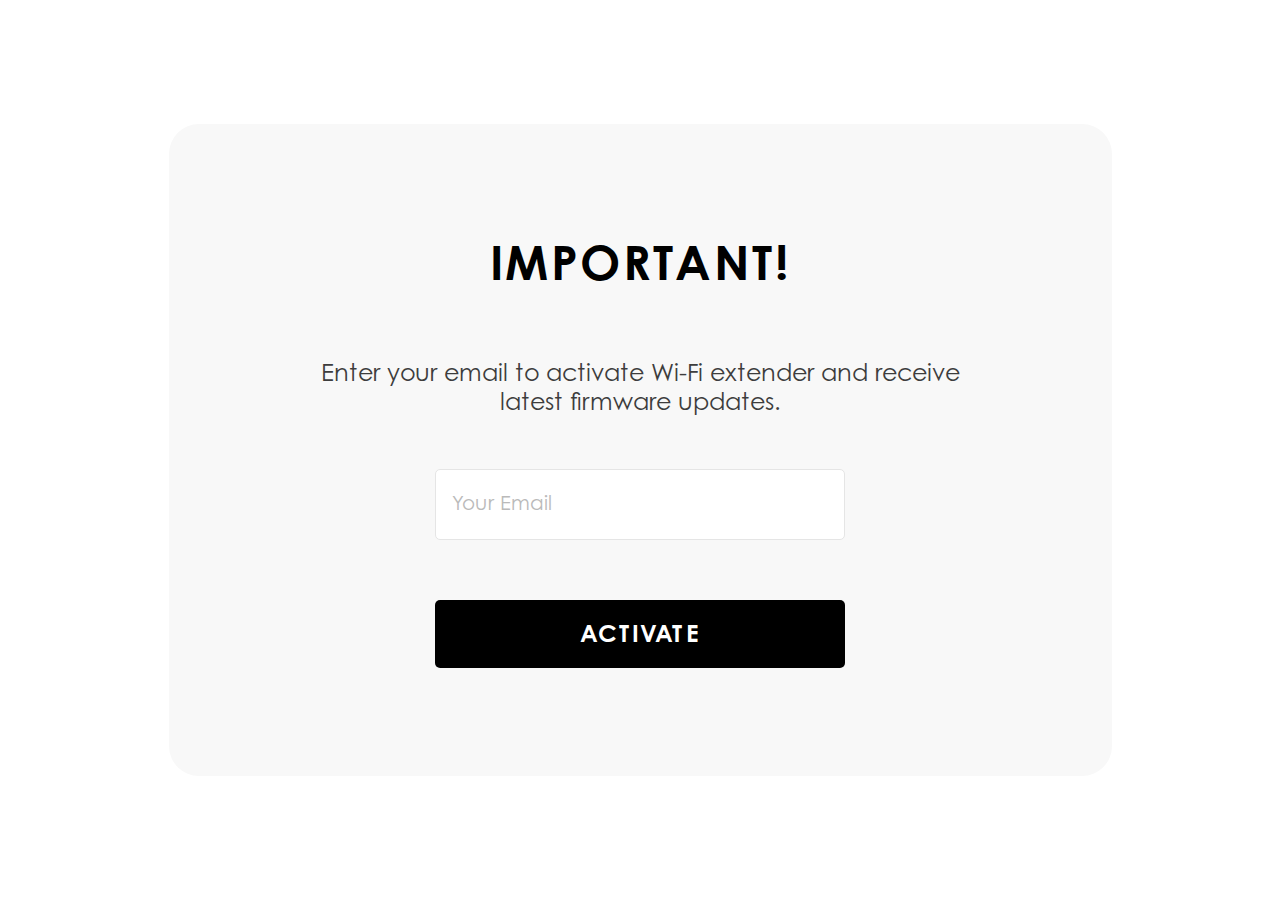
<file: app/index.html>
<!DOCTYPE html>
<html lang="ru">

<head>
	<meta charset="UTF-8">
	<meta name="viewport" content="width=device-width, initial-scale=1.0">
	<title>Главная</title>
	<link rel="stylesheet" href="css/style.min.css">
</head>

<body>




	<!-- WRAPPER start -->
	<div class="wrapper activate">
		<!-- MAIN start  -->
		<main class="activate__content content">
			<div class="activate__title title">IMPORTANT!</div>
			<div class="activate__descr descr">Enter your email to activate Wi-Fi extender and receive latest firmware
				updates.</div>
			<div class="activate__container container">
				<input class="activate__input" type="text" placeholder="Your Email">
				<button onclick="document.location='menu.html'" class="activate__blackbtn blackbtn"
					disabled>ACTIVATE</button>
			</div>
		</main>
		<!-- MAIN end -->
	</div>
	<!-- WRAPPER end -->




	<!-- SCRIPTS start  -->
	<script src="js/main.min.js"></script>



</body>

</html>
</file>
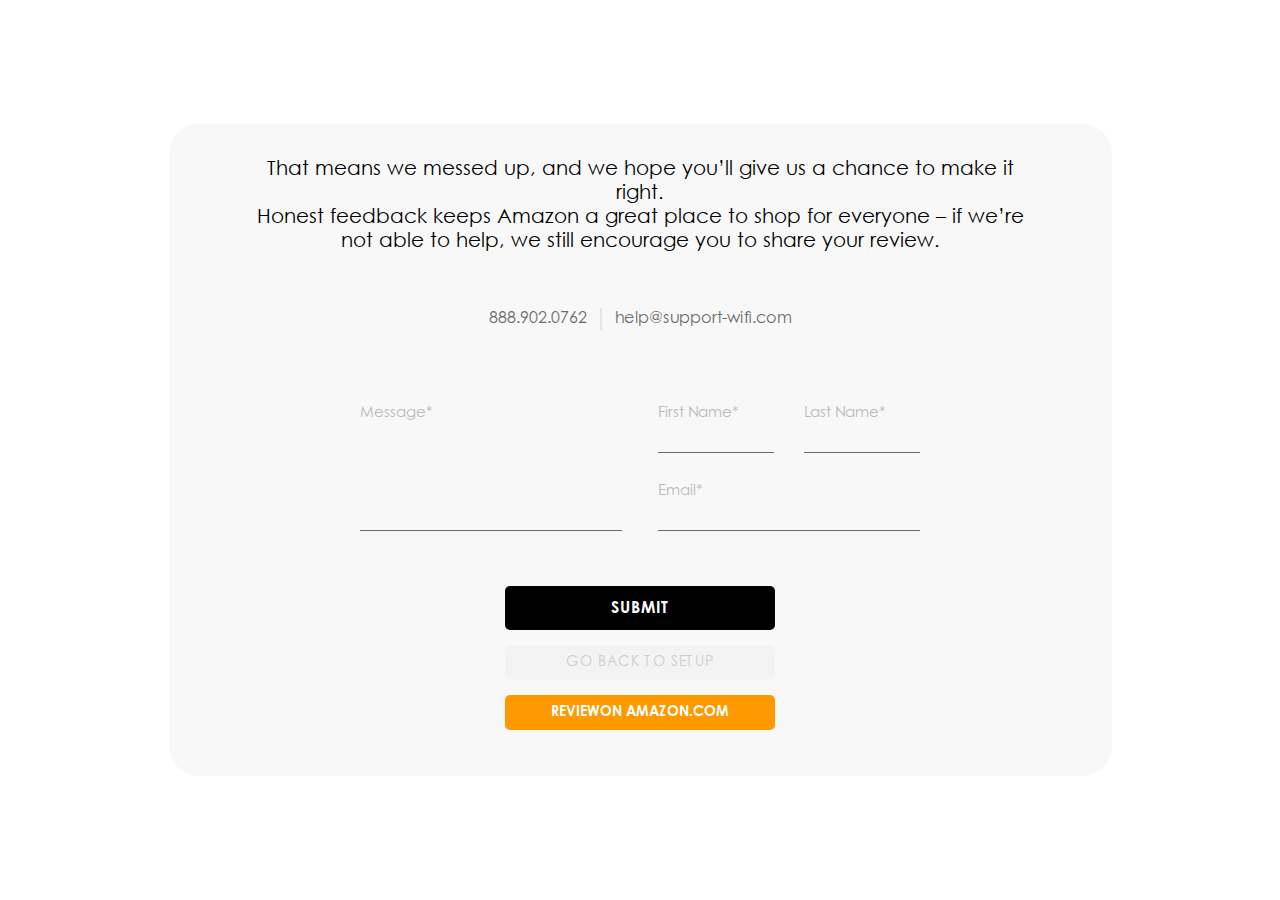
<file: app/badrating.html>
<!DOCTYPE html>
<html lang="ru">

<head>
	<meta charset="UTF-8">
	<meta name="viewport" content="width=device-width, initial-scale=1.0">
	<title>Главная</title>
	<link rel="stylesheet" href="css/style.min.css">
</head>

<body>




	<!-- WRAPPER start -->
	<div class="wrapper badrating">
		<!-- MAIN start  -->
		<main class="badrating__content content">
			<div class="badrating__descr">
				<p>That means we messed up, and we hope you’ll give us a chance to make it right.</p>
				<p>Honest feedback keeps Amazon a great place to shop for everyone – if we’re not able to help, we still
					encourage you to share your review.</p>
			</div>
			<div class="badrating__topic">
				<p>888.902.0762</p><span></span>
				<p>help@support-wifi.com</p>
			</div>
			<div class="badrating__form form">
				<div class="form__column form__column_1">
					<label class="form__message input__box">
						<p class="input__title">Message*</p>
						<textarea class="textarea" name="Message"></textarea>
					</label>
				</div>
				<div class="form__column form__column_2">
					<div class="form__row">
						<label class=" form__firstname input__box">
							<p class="input__title">First Name*</p>
							<input class="" type="text">
						</label>
						<label class="form__lastname input__box">
							<p class="input__title">Last Name*</p>
							<input class="" type="text">
						</label>
					</div>
					<div class="form__row">
						<label class="form__email input__box">
							<p class="input__title">Email*</p>
							<input class="" type="email">
						</label>
					</div>
				</div>
			</div>
			<div class="badrating__container ">
				<button class="badrating__blackbtn blackbtn">SUBMIT</button>
				<div class="grey-oran-cont">
					<a href="getstarted.html" class="badrating__greybtn greybtn">GO BACK TO SETUP</a>
					<a href="#" class="badrating__orangebtn orangebtn">REVIEWON AMAZON.COM</a>
				</div>
			</div>
		</main>
		<!-- MAIN end -->
	</div>
	<!-- WRAPPER end -->




	<!-- SCRIPTS start  -->
	<script src="js/main.min.js"></script>



</body>

</html>
</file>
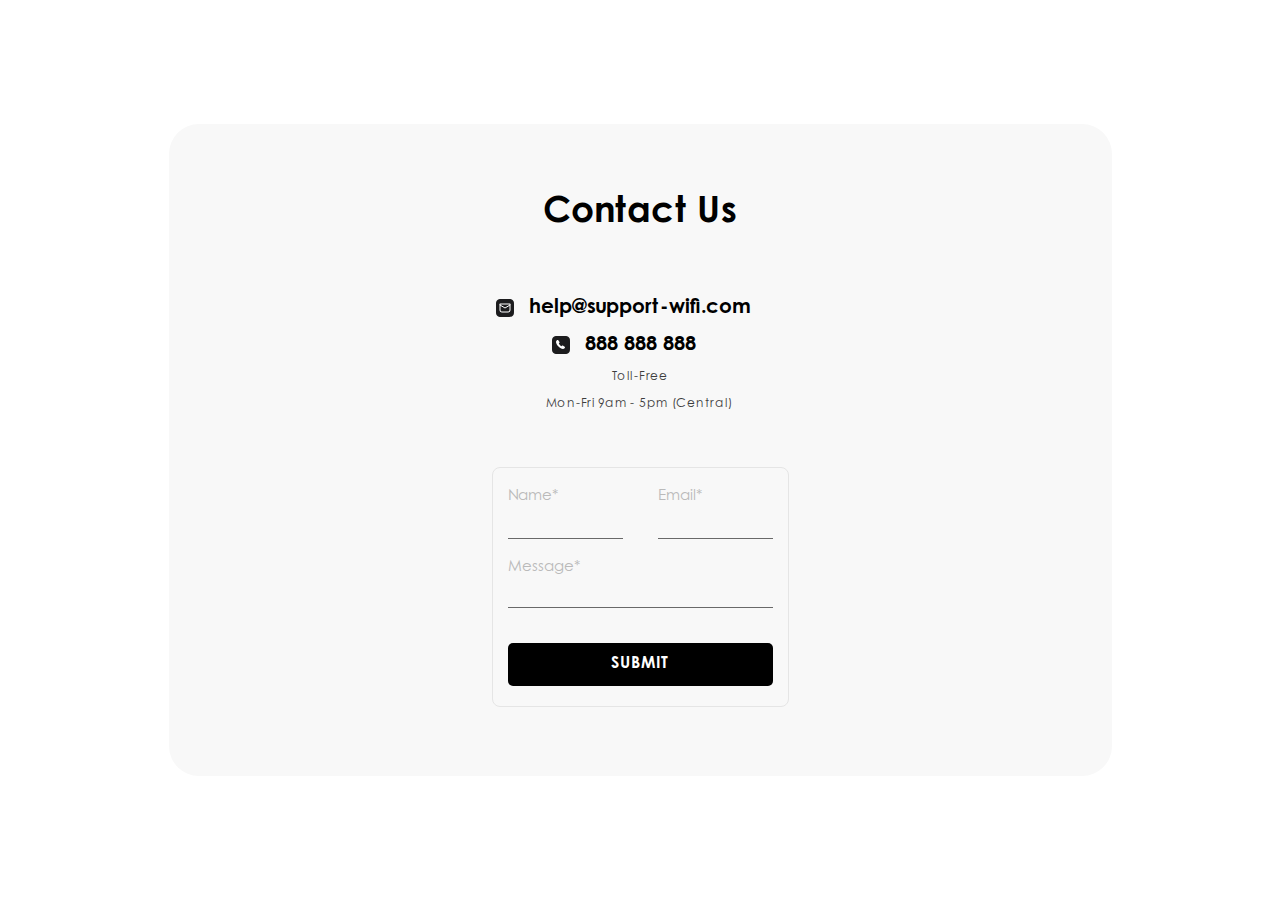
<file: app/contactus.html>
<!DOCTYPE html>
<html lang="ru">

<head>
	<meta charset="UTF-8">
	<meta name="viewport" content="width=device-width, initial-scale=1.0">
	<title>Главная</title>
	<link rel="stylesheet" href="css/style.min.css">
</head>

<body>




	<!-- WRAPPER start -->
	<div class="wrapper contactus">
		<!-- MAIN start  -->
		<main class="contactus__content content">
			<p class="contactus__title title">Contact Us</p>
			<a class="contactus__email" href="mailto:help@support-wifi.com">help@support-wifi.com</a>
			<a class="contactus__tel" href="tel:888888888">888 888 888</a>
			<div class="contactus__descr descr">
				<p>Toll-Free</p>
				<p>Mon-Fri 9am - 5pm (Central)</p>
			</div>
			<div class="contactus__forms forms ">

				<div class="forms__row forms__row_1">
					<label class="forms__nameus input__box">
						<p class="input__title">Name*</p>
						<input class="" type="text">
					</label><label class="forms__emailus input__box">
						<p class="input__title">Email*</p>
						<input class="" placeholder="" type="email">
					</label>
				</div>
				<div class="forms__row forms__row_2">
					<label class="forms__messageus input__box">
						<p class="input__title">Message*</p>
						<textarea class="textarea textarea" name="Message"></textarea>
					</label>
				</div>

				<button class="forms__blackbtn blackbtn">SUBMIT</button>
			</div>
		</main>
		<!-- MAIN end -->
	</div>
	<!-- WRAPPER end -->




	<!-- SCRIPTS start  -->
	<script src="js/main.min.js"></script>



</body>

</html>
</file>
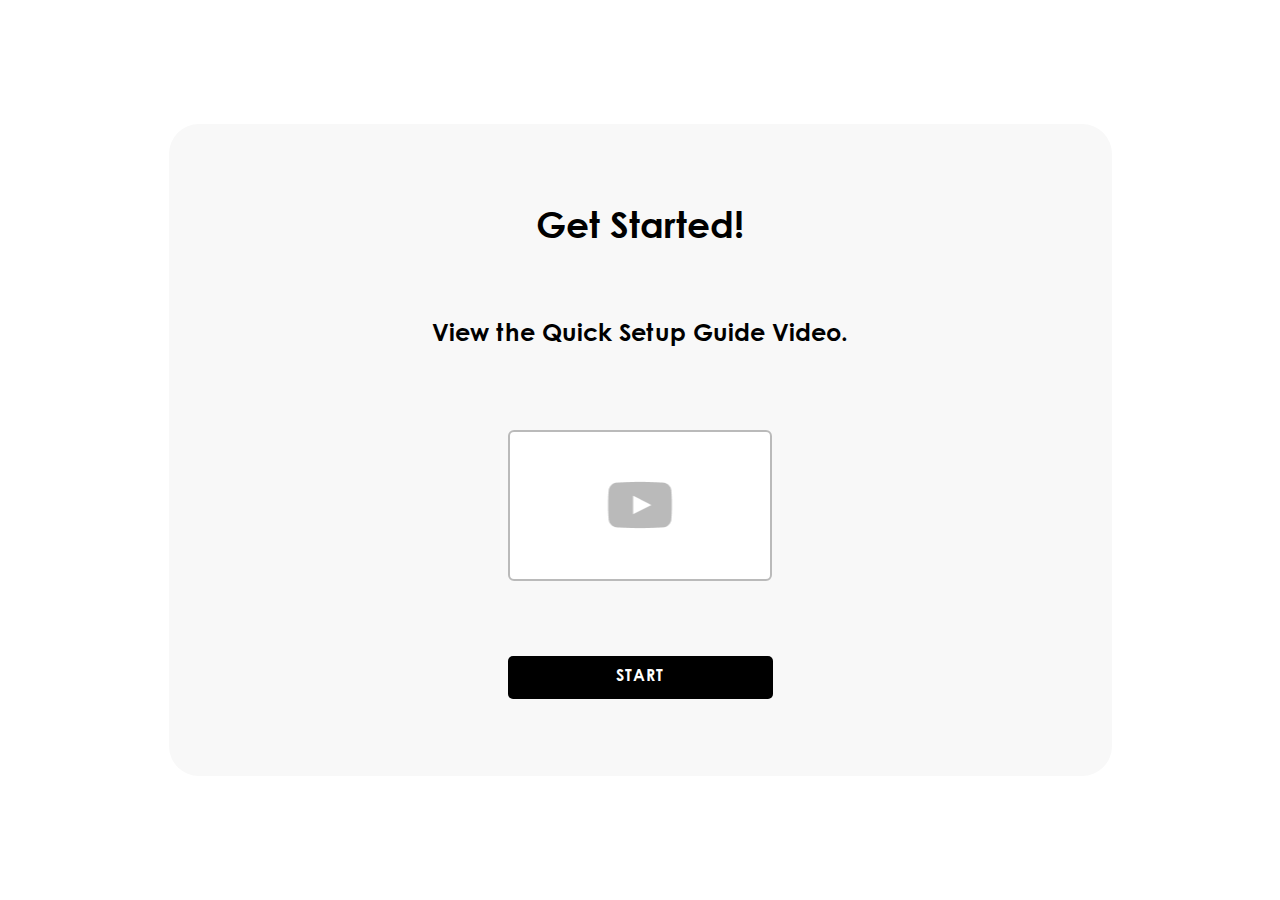
<file: app/getstarted.html>
<!DOCTYPE html>
<html lang="ru">

<head>
	<meta charset="UTF-8">
	<meta name="viewport" content="width=device-width, initial-scale=1.0">
	<title>Главная</title>
	<link rel="stylesheet" href="css/style.min.css">
</head>

<body>




	<!-- WRAPPER start -->
	<div class="wrapper getstarted">
		<!-- MAIN start  -->
		<main class="getstarted__content content">
			<p class="getstarted__title title">Get Started!</p>
			<p class="getstarted__subtitle">View the Quick Setup Guide Video.</p>
			<div class="getstarted__video">

				<div class="getstarted__video-icon">
					<img src="images/youtube.png" alt="">
				</div>
			</div>
			<div class="getstarted__container">
				<a class="getstarted__blackbtn blackbtn" href="#">START</a>
			</div>
		</main>
		<!-- MAIN end -->
	</div>
	<!-- WRAPPER end -->




	<!-- SCRIPTS start  -->
	<script src="js/main.min.js"></script>



</body>

</html>
</file>
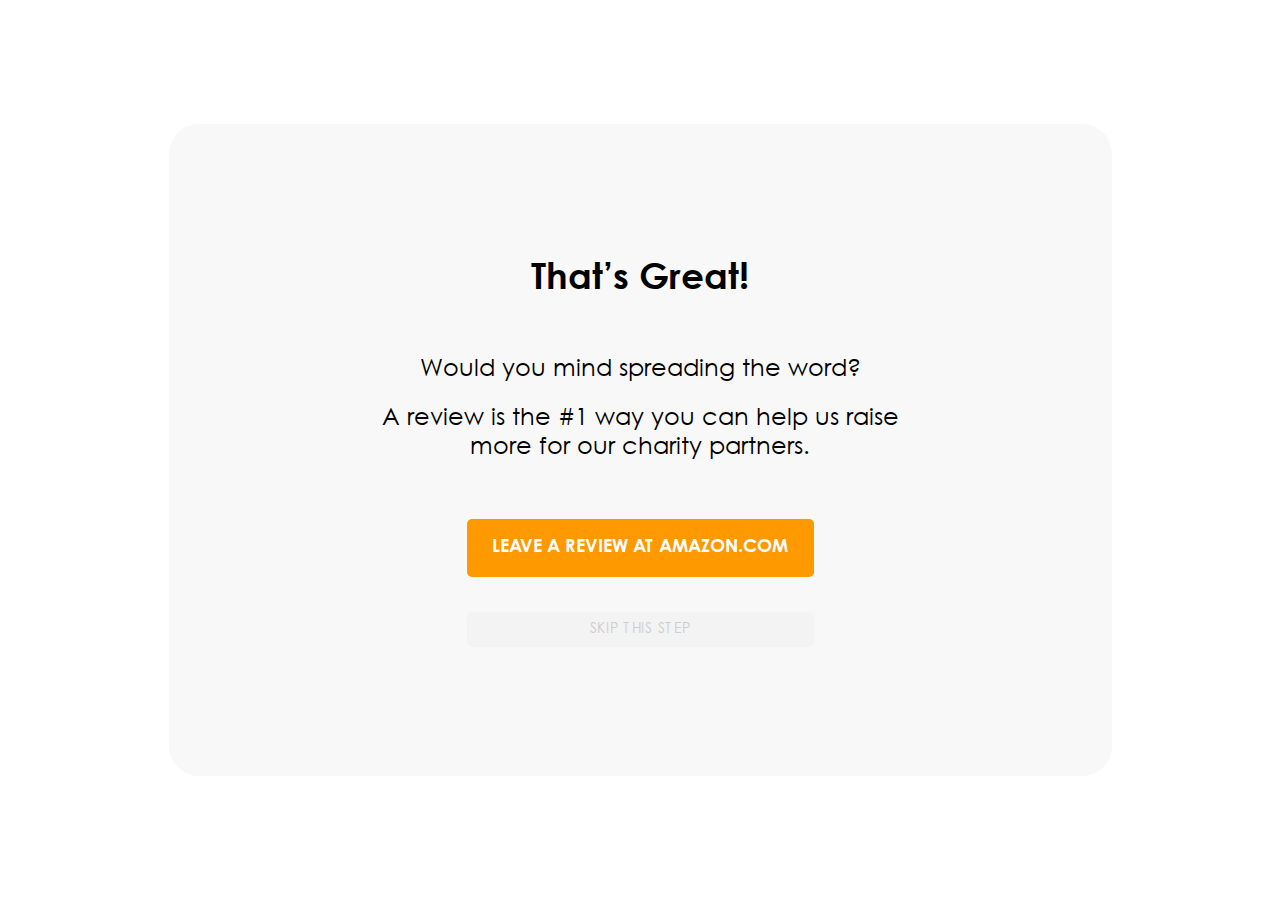
<file: app/goodrating.html>
<!DOCTYPE html>
<html lang="ru">

<head>
	<meta charset="UTF-8">
	<meta name="viewport" content="width=device-width, initial-scale=1.0">
	<title>Главная</title>
	<link rel="stylesheet" href="css/style.min.css">
</head>

<body>




	<!-- WRAPPER start -->
	<div class="wrapper goodrating">
		<!-- MAIN start  -->
		<main class="goodrating__content content">
			<div class="goodrating__title title">That’s Great!</div>
			<p class="goodrating__descrtop">Would you mind spreading the word?</p>
			<p class="goodrating__descrbutton">A review is the #1 way you can help us raise more for our charity partners.
			</p>
			<div class="goodrating__container">
				<a class="goodrating__orangebtn" href="#">LEAVE A REVIEW AT AMAZON.COM</a>
				<div class="goodrating__skipbtn-box skipbtn-box">
					<a href="index.html" class="goodrating__skipbtn skipbtn">SKIP THIS STEP</a>
				</div>
			</div>
		</main>
		<!-- MAIN end -->
	</div>
	<!-- WRAPPER end -->




	<!-- SCRIPTS start  -->
	<script src="js/main.min.js"></script>



</body>

</html>
</file>
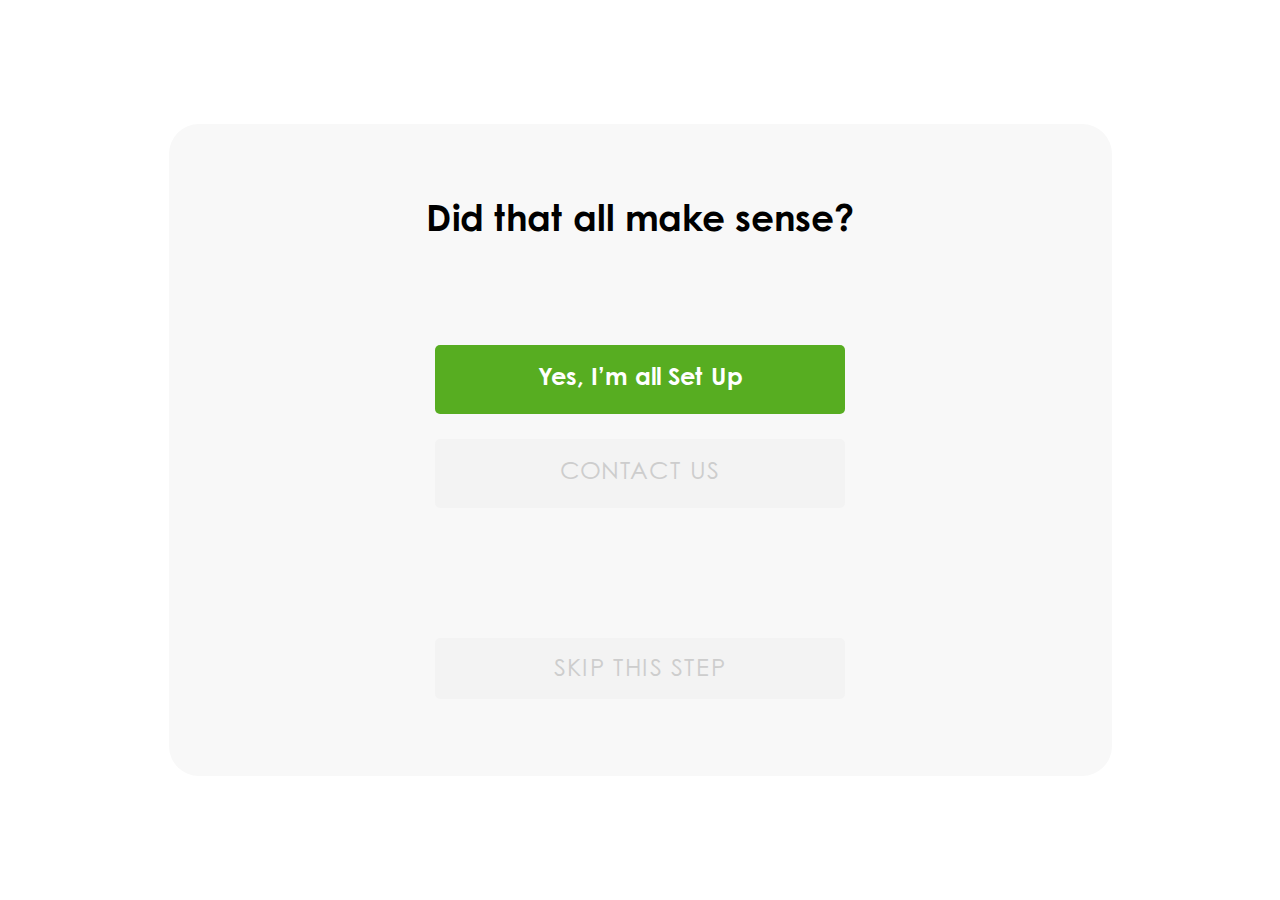
<file: app/menu.html>
<!DOCTYPE html>
<html lang="ru">

<head>
	<meta charset="UTF-8">
	<meta name="viewport" content="width=device-width, initial-scale=1.0">
	<title>Главная</title>
	<link rel="stylesheet" href="css/style.min.css">
</head>

<body>




	<!-- WRAPPER start -->
	<div class="wrapper menu">
		<!-- MAIN start  -->
		<main class="menu__content content">
			<div class="menu__title title">Did that all make sense?</div>
			<div class="menu__container container ">
				<a href="rating.html" class="menu__greenbtn">Yes, I’m all Set Up</a>
				<a href="contactus.html" class="menu__greybtn greybtn" href="#">CONTACT US</a>
				<div class="skipbtn-box">
					<a href="index.html" class="menu__skipbtn skipbtn" href="#">SKIP THIS STEP</a>
				</div>
			</div>
		</main>
		<!-- MAIN end -->
	</div>
	<!-- WRAPPER end -->




	<!-- SCRIPTS start  -->
	<script src="js/main.min.js"></script>



</body>

</html>
</file>
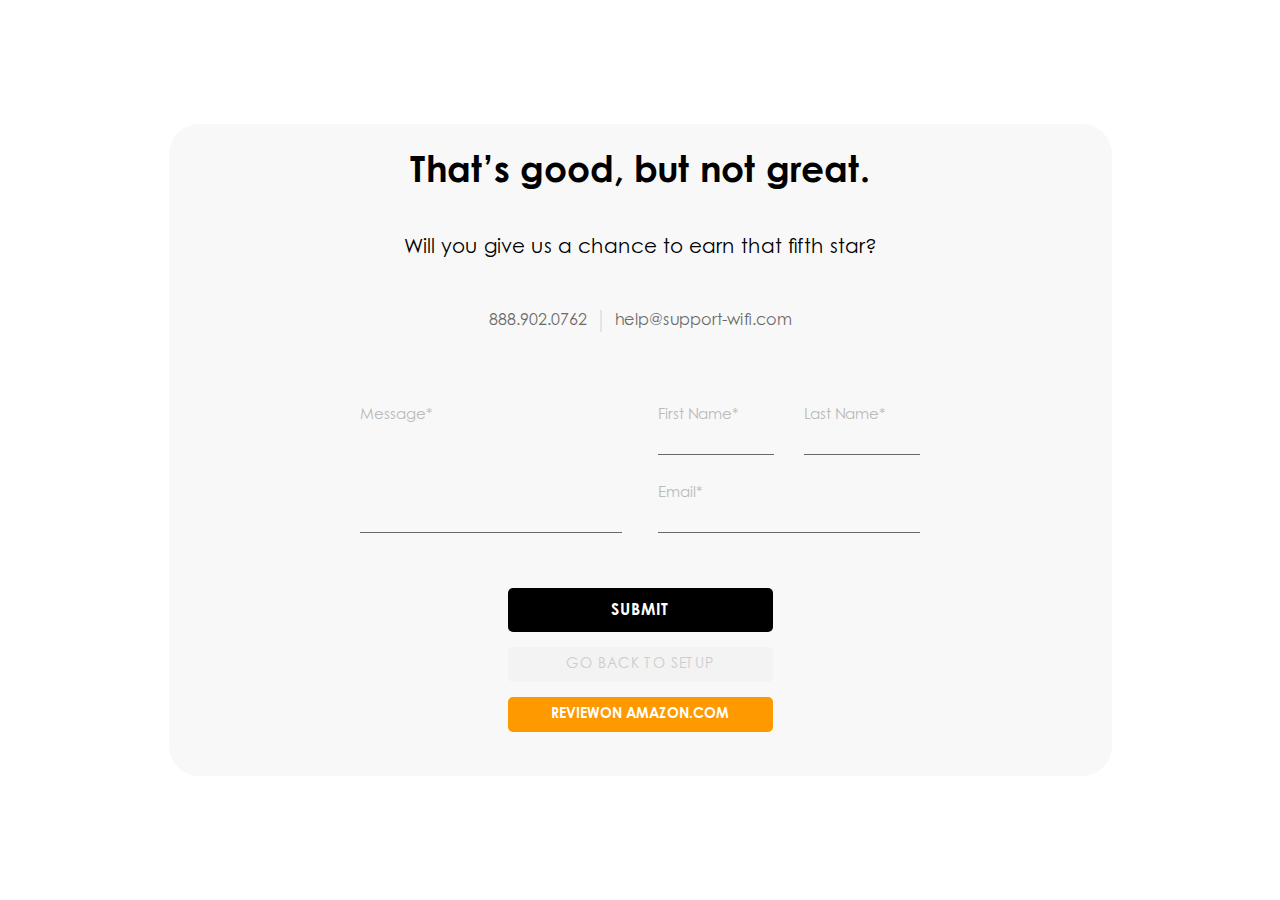
<file: app/midrating.html>
<!DOCTYPE html>
<html lang="ru">

<head>
	<meta charset="UTF-8">
	<meta name="viewport" content="width=device-width, initial-scale=1.0">
	<title>Главная</title>
	<link rel="stylesheet" href="css/style.min.css">
</head>

<body>




	<!-- WRAPPER start -->
	<div class="wrapper midrating">
		<!-- MAIN start  -->
		<main class="midrating__content content">
			<p class="midrating__title title">That’s good, but not great.</p>
			<p class="midrating__descr"> Will you give us a chance to earn that fifth star?</p>
			<div class="midrating__topic">
				<p>888.902.0762</p><span></span>
				<p>help@support-wifi.com</p>
			</div>
			<div class="midrating__form form">
				<div class="form__column form__column_1">
					<label class="form__message input__box">
						<p class="input__title">Message*</p>
						<textarea class="textarea" name="Message"></textarea>
					</label>
				</div>
				<div class="form__column form__column_2">
					<div class="form__row">
						<label class=" form__firstname input__box">
							<p class="input__title">First Name*</p>
							<input class="" type="text">
						</label>
						<label class="form__lastname input__box">
							<p class="input__title">Last Name*</p>
							<input class="" type="text">
						</label>
					</div>
					<div class="form__row">
						<label class="form__email input__box">
							<p class="input__title">Email*</p>
							<input class="" type="email">
						</label>
					</div>
				</div>
			</div>
			<div class="midrating__container ">
				<button class="midrating__blackbtn blackbtn">SUBMIT</button>
				<div class="grey-oran-cont">
					<a href="getstarted.html" class="badrating__greybtn greybtn">GO BACK TO SETUP</a>
					<a href="#" class="midrating__orangebtn orangebtn">REVIEWON AMAZON.COM</a>
				</div>
			</div>
		</main>
		<!-- MAIN end -->
	</div>
	<!-- WRAPPER end -->




	<!-- SCRIPTS start  -->
	<script src="js/main.min.js"></script>



</body>

</html>
</file>
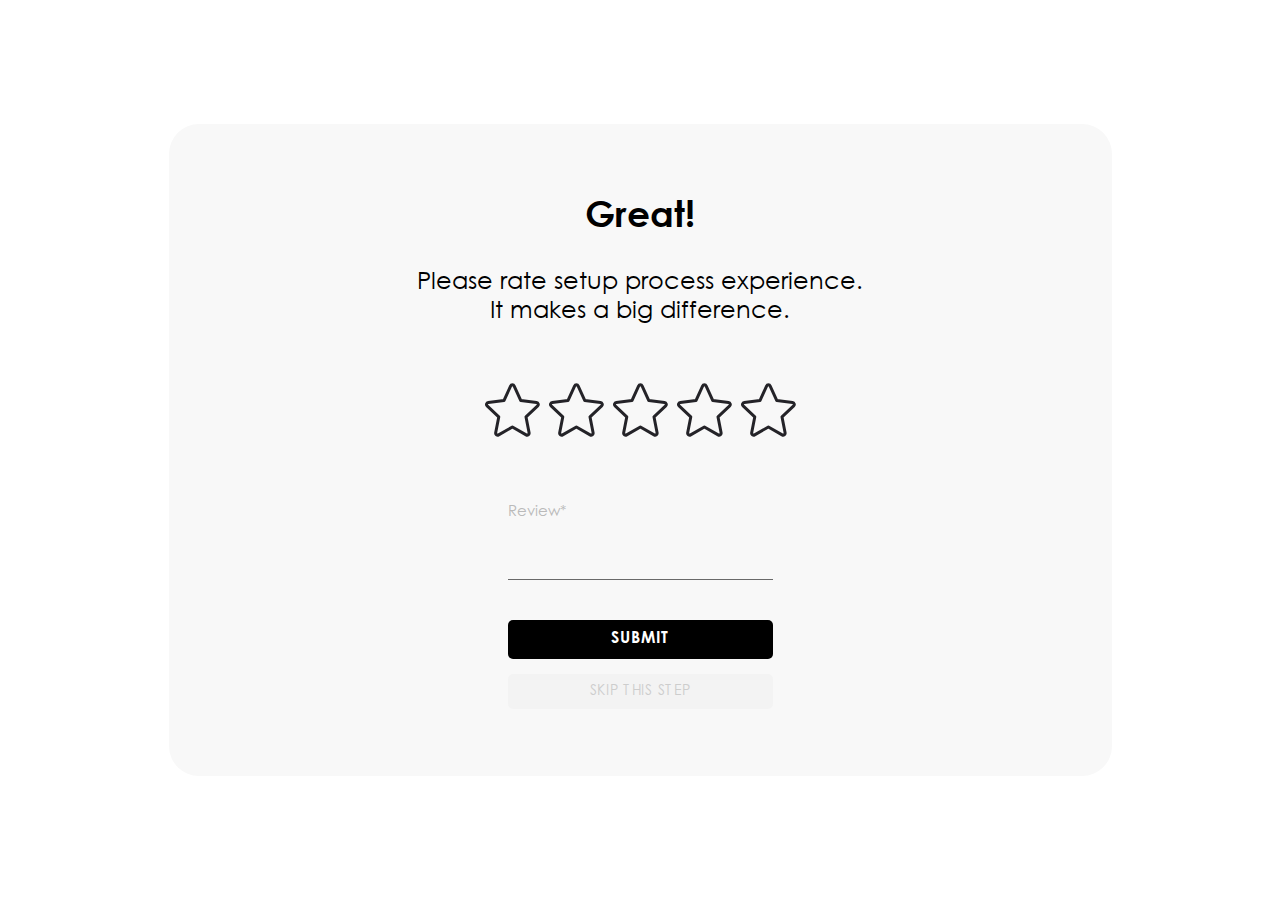
<file: app/rating.html>
<!DOCTYPE html>
<html lang="ru">

<head>
	<meta charset="UTF-8">
	<meta name="viewport" content="width=device-width, initial-scale=1.0">
	<title>Главная</title>
	<link rel="stylesheet" href="css/style.min.css">
</head>

<body>




	<!-- WRAPPER start -->
	<div class="wrapper rating">
		<!-- MAIN start  -->
		<main class="rating__content content">
			<div class="rating__title title">Great!</div>
			<div class="rating__descr descr">Please rate setup process experience. <br> It makes a big difference.</div>
			<div class="rating__liststar js-star-block">
				<div class="rating__star js-star-item">
					<svg width="56" height="54" viewBox="0 0 56 54" fill="none" xmlns="http://www.w3.org/2000/svg">
						<path
							d="M26.5653 3.02337C27.2747 1.45672 29.4997 1.45673 30.2091 3.02337L36.8084 17.5968L52.5331 19.4959C54.2169 19.6993 54.8992 21.7744 53.6647 22.9373L42.013 33.9129L45.0964 49.7195C45.4239 51.3986 43.6289 52.6872 42.1427 51.8398L28.3872 43.9968L14.6316 51.8398C13.1454 52.6872 11.3504 51.3986 11.678 49.7195L14.7614 33.9129L3.1097 22.9373C1.87517 21.7744 2.55748 19.6993 4.24124 19.4959L19.966 17.5968L26.5653 3.02337Z"
							stroke="#242328" stroke-width="3" stroke-linecap="round" stroke-linejoin="round" />
					</svg>
				</div>
				<div class="rating__star js-star-item">
					<svg width="56" height="54" viewBox="0 0 56 54" fill="none" xmlns="http://www.w3.org/2000/svg">
						<path
							d="M26.5653 3.02337C27.2747 1.45672 29.4997 1.45673 30.2091 3.02337L36.8084 17.5968L52.5331 19.4959C54.2169 19.6993 54.8992 21.7744 53.6647 22.9373L42.013 33.9129L45.0964 49.7195C45.4239 51.3986 43.6289 52.6872 42.1427 51.8398L28.3872 43.9968L14.6316 51.8398C13.1454 52.6872 11.3504 51.3986 11.678 49.7195L14.7614 33.9129L3.1097 22.9373C1.87517 21.7744 2.55748 19.6993 4.24124 19.4959L19.966 17.5968L26.5653 3.02337Z"
							stroke="#242328" stroke-width="3" stroke-linecap="round" stroke-linejoin="round" />
					</svg>
				</div>
				<div class="rating__star js-star-item">
					<svg width="56" height="54" viewBox="0 0 56 54" fill="none" xmlns="http://www.w3.org/2000/svg">
						<path
							d="M26.5653 3.02337C27.2747 1.45672 29.4997 1.45673 30.2091 3.02337L36.8084 17.5968L52.5331 19.4959C54.2169 19.6993 54.8992 21.7744 53.6647 22.9373L42.013 33.9129L45.0964 49.7195C45.4239 51.3986 43.6289 52.6872 42.1427 51.8398L28.3872 43.9968L14.6316 51.8398C13.1454 52.6872 11.3504 51.3986 11.678 49.7195L14.7614 33.9129L3.1097 22.9373C1.87517 21.7744 2.55748 19.6993 4.24124 19.4959L19.966 17.5968L26.5653 3.02337Z"
							stroke="#242328" stroke-width="3" stroke-linecap="round" stroke-linejoin="round" />
					</svg>
				</div>
				<div class="rating__star js-star-item">
					<svg width="56" height="54" viewBox="0 0 56 54" fill="none" xmlns="http://www.w3.org/2000/svg">
						<path
							d="M26.5653 3.02337C27.2747 1.45672 29.4997 1.45673 30.2091 3.02337L36.8084 17.5968L52.5331 19.4959C54.2169 19.6993 54.8992 21.7744 53.6647 22.9373L42.013 33.9129L45.0964 49.7195C45.4239 51.3986 43.6289 52.6872 42.1427 51.8398L28.3872 43.9968L14.6316 51.8398C13.1454 52.6872 11.3504 51.3986 11.678 49.7195L14.7614 33.9129L3.1097 22.9373C1.87517 21.7744 2.55748 19.6993 4.24124 19.4959L19.966 17.5968L26.5653 3.02337Z"
							stroke="#242328" stroke-width="3" stroke-linecap="round" stroke-linejoin="round" />
					</svg>
				</div>
				<div class="rating__star js-star-item">
					<svg width="56" height="54" viewBox="0 0 56 54" fill="none" xmlns="http://www.w3.org/2000/svg">
						<path
							d="M26.5653 3.02337C27.2747 1.45672 29.4997 1.45673 30.2091 3.02337L36.8084 17.5968L52.5331 19.4959C54.2169 19.6993 54.8992 21.7744 53.6647 22.9373L42.013 33.9129L45.0964 49.7195C45.4239 51.3986 43.6289 52.6872 42.1427 51.8398L28.3872 43.9968L14.6316 51.8398C13.1454 52.6872 11.3504 51.3986 11.678 49.7195L14.7614 33.9129L3.1097 22.9373C1.87517 21.7744 2.55748 19.6993 4.24124 19.4959L19.966 17.5968L26.5653 3.02337Z"
							stroke="#242328" stroke-width="3" stroke-linecap="round" stroke-linejoin="round" />
					</svg>
				</div>
			</div>
			<div class="rating__container">
				<label class="rating__input input__box">
					<p class="input__title">Review*</p>
					<textarea class="rating__textarea textarea input" name="review"></textarea>
				</label>
				<button onclick="document.location='menu.html'" class="rating__blackbtn blackbtn" disabled>SUBMIT</button>
				<div class="rating__skipbtn-box skipbtn-box">
					<a href="index.html" class="rating__skipbtn skipbtn">SKIP THIS STEP</a>
				</div>
			</div>
		</main>
		<!-- MAIN end -->
	</div>
	<!-- WRAPPER end -->




	<!-- SCRIPTS start  -->
	<script src="js/main.min.js"></script>



</body>

</html>
</file>
<file: app/css/style.min.css>
html{-webkit-box-sizing:border-box;box-sizing:border-box}*,*::after,*::before{-webkit-box-sizing:inherit;box-sizing:inherit}textarea,input{-webkit-appearance:none;-moz-appearance:none;appearance:none;-webkit-box-shadow:none !important;box-shadow:none !important;border-radius:none !important;background-clip:padding-box}ul[class],ol[class]{padding:0}body,h1,h2,h3,h4,h5,h6,p,ul,ol,li,figure,figcaption,blockquote,dl,dd{margin:0}ul[class]{list-style:none}img{max-width:100%;display:block}input,button,textarea,select{font:inherit;outline:none}a{text-decoration:none;color:inherit}a :focus{outline:none;text-decoration:none;color:inherit}button,input{border:unset}input,textarea{border:unset;background:transparent}button{background:transparent;padding:unset;cursor:pointer}@font-face{font-family:"Century Gothic";src:url("../fonts/CenturyGothic.woff2") format("woff2"),url("../fonts/CenturyGothic.woff") format("woff");font-weight:normal;font-style:normal;font-display:swap}@font-face{font-family:"Century Gothic";src:url("../fonts/CenturyGothic-Bold.woff2") format("woff2"),url("../fonts/CenturyGothic-Bold.woff") format("woff");font-weight:700;font-style:normal;font-display:swap}@font-face{font-family:"Century Gothic Pro";src:url("../fonts/CenturyGothicPro-Bold.woff2") format("woff2"),url("../fonts/CenturyGothicPro-Bold.woff") format("woff");font-weight:bold;font-style:normal;font-display:swap}@font-face{font-family:"Century Gothic Pro";src:url("../fonts/CenturyGothicPro.woff2") format("woff2"),url("../fonts/CenturyGothicPro.woff") format("woff");font-weight:400;font-style:normal;font-display:swap}.title{font-weight:700}.descr{font-size:24px;font-weight:400;text-align:center}.blackbtn{background:#000000;border-radius:5px;color:#fff;padding:22px;font-weight:700;width:100%;letter-spacing:0.05em;display:block}.blackbtn:disabled{cursor:not-allowed}.greybtn{background:#f3f3f3;border-radius:5px;color:#cdcdcd;padding:22px;font-weight:400;letter-spacing:0.05em;display:block}.greybtn:disabled{cursor:not-allowed}.skipbtn{background:#f3f3f3;border-radius:5px;color:#cdcdcd;padding:22px;font-weight:400;letter-spacing:0.05em;display:block;width:100%}.skipbtn:disabled{cursor:not-allowed}@media (max-width: 767.98px){.skipbtn-box{position:absolute;bottom:0;right:0;left:0;padding:10px 45px 20px;background:#fff;display:-webkit-box;display:-ms-flexbox;display:flex;-webkit-box-pack:center;-ms-flex-pack:center;justify-content:center}}.wrapper{position:relative}@media (max-width: 767.98px){.grey-oran-cont{margin:0 auto;position:absolute;width:100%;top:calc(100% - 50px);right:0;left:0;display:-webkit-box;display:-ms-flexbox;display:flex;-webkit-box-align:center;-ms-flex-align:center;align-items:center;-webkit-box-orient:vertical;-webkit-box-direction:normal;-ms-flex-direction:column;flex-direction:column;padding:0 45px}.grey-oran-cont>*{width:100%}}.input{border:1px solid transpatent;border-bottom:1px solid #696969;width:100%;-webkit-box-shadow:unset !important;box-shadow:unset !important;width:-webkit-fill-available;width:-moz-available;width:stretch}.input:focus{-webkit-box-shadow:unset !important;box-shadow:unset !important;border:1px solid transpatent;border-bottom:1px solid #696969}.content{display:-webkit-box;display:-ms-flexbox;display:flex;-webkit-box-orient:vertical;-webkit-box-direction:normal;-ms-flex-direction:column;flex-direction:column;-webkit-box-pack:center;-ms-flex-pack:center;justify-content:center;min-height:652px;max-width:943px;width:100%;background-color:#f8f8f8;border-radius:30px;-webkit-box-align:center;-ms-flex-align:center;align-items:center}@media (max-width: 767.98px){.content{background-color:transparent}}.container{max-width:410px;width:100%}html,body{height:100%;font-family:"Century Gothic Pro";font-weight:400;font-style:normal;font-size:20px;color:#000;overflow-x:hidden}textarea{resize:none}.wrapper{display:-webkit-box;display:-ms-flexbox;display:flex;-webkit-box-orient:vertical;-webkit-box-direction:normal;-ms-flex-direction:column;flex-direction:column;min-height:100%;-webkit-box-pack:center;-ms-flex-pack:center;justify-content:center;-webkit-box-align:center;-ms-flex-align:center;align-items:center;padding:25px}.main{-webkit-box-flex:1;-ms-flex:1 0 auto;flex:1 0 auto;position:relative}.footer{-webkit-box-flex:0;-ms-flex:0 0 auto;flex:0 0 auto}.container{margin:0 auto;height:100%}input,textarea{-webkit-appearance:none;-moz-appearance:none;appearance:none;outline:none;border-radius:unset !important}.checkbox{position:relative}.checkbox-none,.radio-none{position:absolute;width:1px;height:1px;overflow:hidden;clip:rect(0 0 0 0)}.checkbox-style{display:block;cursor:pointer}.radio-style{position:relative;display:block;cursor:pointer}.radio-none:checked+.radio-style::before{content:" "}.popup{display:none;position:fixed;top:0;left:0;z-index:99999;width:100%;height:100vh}.popup__body{width:100%;height:100%;display:-webkit-box;display:-ms-flexbox;display:flex;-webkit-box-align:center;-ms-flex-align:center;align-items:center;-webkit-box-pack:center;-ms-flex-pack:center;justify-content:center}.activate__content{padding:20px}.activate__title{font-family:"Century Gothic";font-size:48px;line-height:59px;letter-spacing:0.05em;margin-bottom:70px}@media (max-width: 767.98px){.activate__title{font-size:36px;margin-bottom:30px}}.activate__descr{color:#3d3d3d;max-width:680px;margin:0 auto 50px}@media (max-width: 767.98px){.activate__descr{font-size:18px;margin:0 auto 25px}}.activate__container{max-width:410px;width:100%}.activate__input{display:block;background-color:#fff;border:1px solid #e5e5e5;border-radius:5px !important;max-width:410px;width:100%;padding:23px 40px 22px 16px}.activate__input::-webkit-input-placeholder{color:#bababa}.activate__input::-moz-placeholder{color:#bababa}.activate__input:-ms-input-placeholder{color:#bababa}.activate__input::-ms-input-placeholder{color:#bababa}.activate__input::placeholder{color:#bababa}@media (max-width: 767.98px){.activate__input{height:44px;padding:10px;font-size:13px}}.activate__blackbtn{display:block;margin:60px 0px 0px 0px;max-height:68px;max-width:410px;font-size:24px;letter-spacing:0.05em}@media (max-width: 767.98px){.activate__blackbtn{margin:15px 0px 0px 0px;font-size:16px;height:44px;padding:10px}}@media (max-width: 767.98px){.menu__content{padding:50px 20px}}.menu__title{font-size:36px;margin:0px 0px 100px 0px;text-align:center}@media (max-width: 767.98px){.menu__title{margin:0px 0px 40px 0px}}.menu__container{text-align:center}.menu__greenbtn{display:block;background:#57ad21;border-radius:5px;color:#fff;padding:20px;font-weight:700;margin:0px 0px 25px 0px;font-size:24px}@media (max-width: 767.98px){.menu__greenbtn{max-height:61px;font-size:18px}}.menu__greybtn{display:block;margin:0px 0px 130px 0px;font-size:24px;padding:20px}@media (max-width: 767.98px){.menu__greybtn{max-height:61px;font-size:18px}}.menu__skipbtn{max-height:61px;display:block;padding:18px;font-size:24px}@media (max-width: 767.98px){.menu__skipbtn{max-width:410px;margin:0 auto;max-height:35px;font-size:14px;padding:10px}}@media (max-width: 767.98px){.rating__content{padding:50px 20px}}.rating__title{font-family:"Century Gothic";font-size:36px;margin:0px 0px 30px 0px}.rating__descr{font-family:"Century Gothic"}@media (max-width: 767.98px){.rating__descr{font-size:16px;margin:0 -15px}}.rating__container{text-align:center;max-width:265px;width:100%}.rating__liststar{margin:60px 0px 60px 0px;display:-webkit-box;display:-ms-flexbox;display:flex;-webkit-box-align:center;-ms-flex-align:center;align-items:center;-webkit-box-pack:center;-ms-flex-pack:center;justify-content:center}@media (max-width: 767.98px){.rating__liststar{-webkit-transform:scale(0.85);-ms-transform:scale(0.85);transform:scale(0.85)}}.rating__star{padding:0 4px}.rating__star.active svg path,.rating__star.js-hover svg path{stroke:#ffa51d;fill:#ffa51d}.rating__input{display:-webkit-box;display:-ms-flexbox;display:flex;-webkit-box-orient:vertical;-webkit-box-direction:normal;-ms-flex-direction:column;flex-direction:column;height:76px;max-width:265px;margin:0px 0px 40px 0px;font-size:15px}.rating__input textarea{-webkit-box-flex:1;-ms-flex:1 1 auto;flex:1 1 auto;padding:0px 0px 5px 0px}.rating__input .input__title{color:#bababa;text-align:left}@media (max-width: 767.98px){.rating__input{margin:0px 0px 35px 0px;height:50px}}.rating__blackbtn{max-width:265px;max-height:44px;padding:10px;font-size:16px;margin:0px 0px 15px 0px}@media (max-width: 767.98px){.rating__blackbtn{margin:0px 0px 80px 0px}}.rating__skipbtn{max-height:35px;display:block;font-size:14px;padding:10px;max-width:265px}@media (max-width: 767.98px){.badrating{padding-top:75px;padding-bottom:75px}}@media (max-width: 767.98px){.badrating__content{padding:0px 20px}}.badrating__descr{font-family:"Century Gothic";text-align:center;margin:0px 0px 57px 0px;max-width:795px}@media (max-width: 767.98px){.badrating__descr{max-width:321px;font-size:19px}.badrating__descr p:first-child{margin:0px 0px 44px 0px}}.badrating__topic{margin:0px 0px 75px 0px;text-align:center;font-size:16px;line-height:19px;color:#6a6a6a;word-spacing:0px;display:-webkit-box;display:-ms-flexbox;display:flex;-webkit-box-align:center;-ms-flex-align:center;align-items:center}.badrating__topic span{display:block;background-color:#e5e5e5;height:22px;width:2px;margin:0px 13px 0px 13px}@media (max-width: 767.98px){.badrating__topic{font-size:13px;margin:0px 0px 75px}.badrating__topic span{margin:0px 20px 0px 20px}}.badrating__container{text-align:center;max-width:270px;width:100%}.badrating__blackbtn{max-width:270px;max-height:44px;padding:14px;font-size:16px;margin:0px 0px 15px 0px}@media (max-width: 767.98px){.badrating__blackbtn{font-size:14px}}.badrating__greybtn{display:block;max-width:270px;max-height:35px;padding:10px;font-size:14px;margin:0px 0px 15px 0px}.badrating__orangebtn{display:block;max-width:270px;max-height:35px;padding:10px;font-size:14px;margin:0px 0px 15px 0px;color:#fff;background:#ff9900;border-radius:5px;font-weight:700}.form{display:-webkit-box;display:-ms-flexbox;display:flex;-webkit-column-gap:36px;-moz-column-gap:36px;column-gap:36px;margin:0px 0px 55px 0px;max-width:560px;width:100%}@media (max-width: 767.98px){.form{-webkit-box-orient:vertical;-webkit-box-direction:normal;-ms-flex-direction:column;flex-direction:column;-webkit-column-gap:0;-moz-column-gap:0;column-gap:0;margin:0px 0px 40px 0px}}.form__column{-webkit-box-flex:0;-ms-flex:0 1 50%;flex:0 1 50%}.form__column_2{display:-webkit-box;display:-ms-flexbox;display:flex;-webkit-box-orient:vertical;-webkit-box-direction:normal;-ms-flex-direction:column;flex-direction:column;row-gap:30px}@media (max-width: 767.98px){.form__column_2{row-gap:30px}}.form__message{height:100%;display:-webkit-box;display:-ms-flexbox;display:flex;-webkit-box-orient:vertical;-webkit-box-direction:normal;-ms-flex-direction:column;flex-direction:column}@media (max-width: 767.98px){.form__message{height:48px;margin:0px 0px 30px 0px}}.form .input__title{font-size:15px;color:#bababa;text-align:left}@media (max-width: 767.98px){.form .input__title{font-size:13px}}.form .textarea{border-bottom:1px solid #696969;font-size:15px;width:100%;height:30px;-webkit-box-flex:1;-ms-flex:1 1 auto;flex:1 1 auto;padding:0px;margin:0px}.form__row{display:-webkit-box;display:-ms-flexbox;display:flex;-webkit-column-gap:30px;-moz-column-gap:30px;column-gap:30px}.form__firstname{display:block;-webkit-box-flex:1;-ms-flex:1 1 50%;flex:1 1 50%}@media (max-width: 767.98px){.form__firstname{font-size:13px}}.form__firstname input{border-bottom:1px solid #696969;font-size:15px;width:100%;height:30px}.form__lastname{display:block;-webkit-box-flex:1;-ms-flex:1 1 50%;flex:1 1 50%}.form__lastname input{border-bottom:1px solid #696969;font-size:15px;width:100%;height:30px}.form__email{width:100%}.form__email input{border-bottom:1px solid #696969;font-size:15px;width:100%;height:30px}.form__email::-webkit-input-placeholder{color:#bababa}.form__email::-moz-placeholder{color:#bababa}.form__email:-ms-input-placeholder{color:#bababa}.form__email::-ms-input-placeholder{color:#bababa}.form__email::placeholder{color:#bababa}.midrating__content{text-align:center}@media (max-width: 767.98px){.midrating__content{padding:50px 20px}}.midrating__title{margin:0px 0px 40px 0px;font-size:36px}.midrating__descr{padding:0px 25px;margin:0px 0px 50px 0px}@media (max-width: 767.98px){.midrating__descr{margin:0px 0px 80px 0px;font-size:19px}}.midrating__topic{margin:0px 0px 75px 0px;text-align:center;font-size:16px;line-height:19px;color:#6a6a6a;word-spacing:0px;display:-webkit-box;display:-ms-flexbox;display:flex;-webkit-box-align:center;-ms-flex-align:center;align-items:center}.midrating__topic span{display:block;background-color:#e5e5e5;height:22px;width:2px;margin:0px 13px 0px 13px}@media (max-width: 767.98px){.midrating__topic{font-size:13px;margin:0px 0px 75px}.midrating__topic span{margin:0px 20px 0px 20px}}.midrating__container{text-align:center;max-width:265px;width:100%}@media (max-width: 767.98px){.midrating__grey-oran-cont{text-align:center;position:absolute;width:100%;max-width:270px;top:calc(100vh - 50px)}}.midrating__blackbtn{max-width:265px;max-height:44px;padding:14px;font-size:16px;margin:0px 0px 15px 0px}@media (max-width: 767.98px){.midrating__blackbtn{font-size:14px}}.midrating__greybtn{display:block;max-width:265px;max-height:35px;padding:10px;font-size:14px;margin:0px 0px 15px 0px}.midrating__orangebtn{display:block;max-width:265px;max-height:35px;padding:10px;font-size:14px;margin:0px 0px 15px 0px;color:#fff;background:#ff9900;border-radius:5px;font-weight:700}.goodrating__content{text-align:center}@media (max-width: 767.98px){.goodrating__content{padding:50px 20px}}.goodrating__title{font-size:36px;font-family:"Century Gothic";margin:0px 0px 55px 0px}@media (max-width: 767.98px){.goodrating__title{margin-bottom:30px}}.goodrating__descrtop{font-family:"Century Gothic";margin:0px 0px 20px 0px;max-width:460px;font-size:24px}@media (max-width: 767.98px){.goodrating__descrtop{font-size:16px;margin:0;margin-left:-15px;margin-right:-15px}}.goodrating__descrbutton{font-family:"Century Gothic";margin:0px 0px 60px 0px;max-width:582px;font-size:24px}@media (max-width: 767.98px){.goodrating__descrbutton{font-size:16px;padding:0px 20px;margin-bottom:50px}}.goodrating__container{max-width:347px;width:100%}.goodrating__orangebtn{display:block;margin:0px 0px 35px 0px;background:#ff9900;border-radius:5px;color:#fff;padding:10px 14px;font-weight:700;font-size:18px;line-height:22px;min-height:58px;display:-webkit-box;display:-ms-flexbox;display:flex;-webkit-box-align:center;-ms-flex-align:center;align-items:center;-webkit-box-pack:center;-ms-flex-pack:center;justify-content:center}@media (max-width: 767.98px){.goodrating__orangebtn{font-size:14px;margin:0px 0px 150px 0px}}.goodrating__skipbtn{display:block;max-height:35px;font-size:14px;padding:10px;max-width:347px}.contactus__title{font-size:36px;margin:0px 0px 60px 0px}.contactus__email{position:relative;margin:0px 0px 13px 0px;font-weight:bold}.contactus__email::before{content:url("../images/email.svg");position:absolute;left:-33px;top:3px}@media (max-width: 767.98px){.contactus__email{font-size:18px;margin-bottom:25px}}.contactus__tel{position:relative;margin:0px 0px 13px 0px;font-weight:bold}.contactus__tel::before{content:url("../images/call.svg");position:absolute;left:-33px;top:3px}@media (max-width: 767.98px){.contactus__tel{font-size:18px;margin-bottom:25px}}.contactus__descr{font-size:12px;line-height:15px;letter-spacing:0.06em;color:#3d3d3d;margin:0px 0px 55px 0px}.contactus__descr p:first-child{margin:0px 0px 12px 0px}@media (max-width: 767.98px){.contactus__descr p:first-child{margin-bottom:6px}}@media (max-width: 767.98px){.contactus__descr p:last-child{max-width:130px}}.forms{padding:20px 15px 5px;border:1px solid #e5e5e5;border-radius:8px;display:-webkit-box;display:-ms-flexbox;display:flex;-webkit-box-orient:vertical;-webkit-box-direction:normal;-ms-flex-direction:column;flex-direction:column;max-width:300px}.forms__row{display:-webkit-box;display:-ms-flexbox;display:flex;-webkit-column-gap:35px;-moz-column-gap:35px;column-gap:35px}.forms__row_1{margin:0px 0px 20px 0px}.forms .input__title{font-size:15px;color:#bababa}.forms__nameus{max-width:115px}.forms__nameus input{border-bottom:1px solid #696969;padding:0px 0px 9px 0px;font-size:15px;width:100%}.forms__emailus{max-width:115px}.forms__emailus input{border-bottom:1px solid #696969;padding:0px 0px 9px 0px;font-size:15px;width:100%}.forms__messageus{width:100%;height:49px;margin:0px 0px 35px 0px;display:-webkit-box;display:-ms-flexbox;display:flex;-webkit-box-orient:vertical;-webkit-box-direction:normal;-ms-flex-direction:column;flex-direction:column}.forms__messageus textarea{font-size:15px;padding:0px 0px 5px 0px;-webkit-box-flex:1;-ms-flex:1 1 auto;flex:1 1 auto;width:100%;border-bottom:1px solid #696969}.forms__blackbtn{max-width:265px;max-height:44px;padding:12px;font-size:16px;margin:0px 0px 15px 0px}.getstarted__content{text-align:center}@media (max-width: 767.98px){.getstarted__content{padding:50px 20px}}.getstarted__title{font-size:36px;margin:0px 0px 75px 0px;font-family:"Century Gothic"}.getstarted__subtitle{font-size:24px;margin:0px 0px 80px 0px;padding:0px 20px 0px 20px;font-weight:700}@media (max-width: 768.98px){.getstarted__subtitle{margin:0px 0px 35px 0px}}.getstarted__container{max-width:265px;width:100%;text-align:center}.getstarted__video{max-width:264px;min-height:151px;width:100%;background:#ffffff;border:2px solid #bababa;border-radius:6px;margin:0px 0px 75px 0px;position:relative}.getstarted__video-icon{position:absolute;-webkit-transform:translate(-50%, -50%);-ms-transform:translate(-50%, -50%);transform:translate(-50%, -50%);top:50%;left:50%;z-index:20}.getstarted__blackbtn{display:block;max-width:265px;padding:12px;font-size:16px}
</file>
